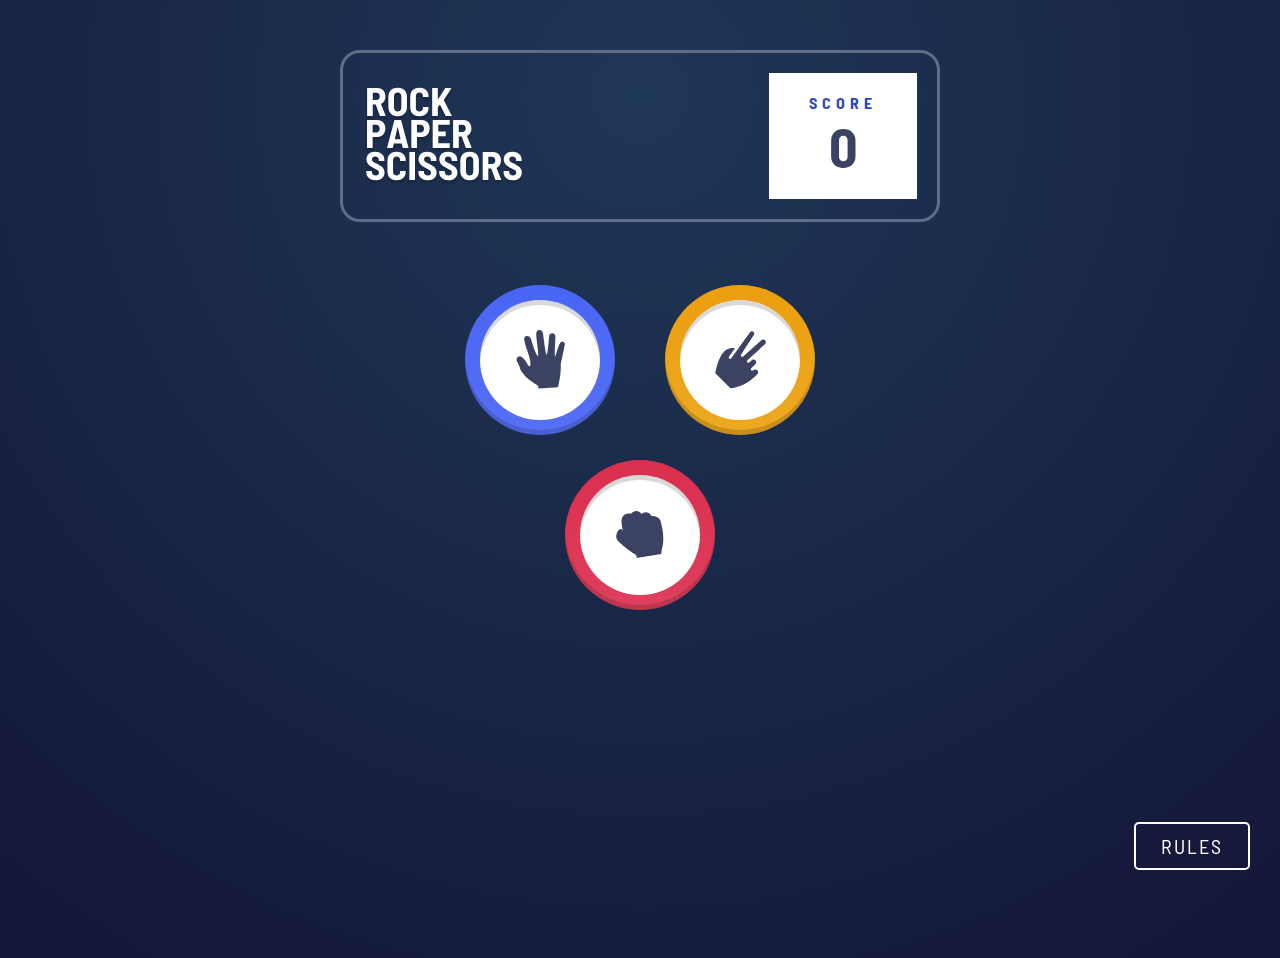
<file: rock-paper-scissors/index.html>
<!DOCTYPE html>
<html lang="en">
  <head>
    <meta charset="UTF-8">
    <meta name="viewport" content="width=device-width, initial-scale=1.0"> 
    <title>Rock, Paper, Scissors</title>
    <link rel="icon" type="image/png" sizes="32x32" href="./assets/images/favicon-32x32.png">
    <!-- CSS FILES -->
    <link rel="stylesheet" href="css/index.css"/>
  </head>
  <body>

    <!-- Page container -->
    <div class="container">

      <!-- Header -->
      <header>
       <img src='./assets/images/logo.svg'>
        <div class="score-container">
          <h4>Score</h4>
          <p id="score">0</p>
        </div>
      </header>

      <!-- Main container  -->
      <main id='main'>
        <!-- Buttons -->
        <button class="btn-circle btn-paper pick" data-choice="paper">
          <span class="image-wrapper"> <img src="./assets/images/icon-paper.svg" alt="paper-icon"> </span>
        </button>
        <button class="btn-circle btn-scissors pick" data-choice="scissors">
          <span class="image-wrapper">
          <img src="./assets/images/icon-scissors.svg" alt="Scissors-icon">
          </span>
        </button>
        <button class="btn-circle btn-rock pick" data-choice="rock">
          <span class="image-wrapper">
            <img src="./assets/images/icon-rock.svg" alt="rock-icon">
          </span>
        </button>
      </main>

      <!-- Rules -->
      <div class="rules-modal" id="modal">
        <div class="modal">
          <img src="./assets/images/image-rules.svg" alt="rules">
          <button id="close"><img src="./assets/images/icon-close.svg" alt="close"></button>
        </div>
      </div>
      <button class="btn-rules" id="open">Rules</button>
    </div>

    <!-- Result Page -->
    <div class='selection' id='selection'>
      <div>
        <h2>You picked</h2>
        <button class="btn-circle btn-paper" id='user_select'>
          <span class="image-wrapper"> 
            <img src="./assets/images/icon-paper.svg" alt="paper-icon"> </span>
        </button>
      </div>
      <div class="go-down">
        <p class="big-text">You <span id="winner">win</span></p>
        <button class="btn" id="reset">Play again</button>
      </div>
      <div>
        <h2>The House Picked</h2>
        <button class="btn-circle btn-rock" id="computer_select">
          <span class="image-wrapper"> <img src="./assets/images/icon-rock.svg" alt="rock-icon"> </span>
        </button>
      </div>
    </div>

    <!-- scripts -->
    <script src="js/index.js"></script>
  </body>
</html>
</file>
<file: rock-paper-scissors/css/index.css>
@import url('https://fonts.googleapis.com/css2?family=Barlow+Semi+Condensed:600,700&display=swap');


* {
    box-sizing: border-box;
}

body {
    background: radial-gradient(circle at 50% 10%, hsl(214, 47%, 23%), hsl(237, 49%, 15%));
    color: #fff;
    font-family: 'Barlow Semi condensed', 'sans-serif';
    min-height: 100vh;
}

.container {
    width: 600px;
    max-width: 100%;
    margin: 0 auto;
}

header {
    border: 3px solid hsl(217, 16%, 45%);
    border-radius: 20px;
    align-items: center;
    display: flex;
    justify-content: space-between;
    padding: 20px;
    margin: 50px 0;
}

h1{
    font-size: 3rem;
    margin: 0;
    display: flex;
    line-height:0.8;

    flex-direction: column;
    text-transform: uppercase;
}
h2{
    letter-spacing: 2px;
    text-transform: uppercase;
}

h4{
    color: hsl(229, 64%, 46%);
    margin: 0;
    letter-spacing: 5px;
    text-transform: uppercase;
}

.score-container{
    background-color: #fff;
    border-radius:10 px;
    padding: 20px 40px;
    text-align: center;
}

.score-container p{
    color: hsl(229, 25%, 31%);
    font-size: 3.5rem;
    font-weight: 700;
    margin: 0;
}
main {
    /* background-color: #fff; */
    display: flex;
    flex-wrap: wrap;
    justify-content: center;
    align-items: center;
    height: 350px;
    width: 400px;
    margin: 0 auto;
    position: relative;
}

.btn-circle{
    border: none;
    border-radius: 50%;
    box-shadow: inset 0 -5px rgba(0, 0, 0, 0.15);
    margin: 0 25px;
    width: 150px;
    height: 150px;
}
.button:focus {
    outline: none;
}
.btn-circle:active{
    transform: scale(0.9);
}
.btn-circle .image-wrapper{
    background-color: #fff;
    border-radius: 50%;
    box-shadow: inset 0 5px rgba(0, 0, 0, 0.15);
    display: inline-flex;
    align-items: center;
    justify-content: center;
    height: 120px;
    width: 120px;
    
}
.btn-paper{
    background: linear-gradient(
        to bottom,
        hsl(230, 89%, 62%),
        hsl(230, 89%, 65%)
        );
    
}
.btn-scissors{
    background: linear-gradient(
        to bottom,
        hsl(39, 89%, 49%),
        hsl(40, 84%, 53%)
        );

}
.btn-rock{
    background: linear-gradient(
        to bottom,
        hsl(349, 71%, 52%),
        hsl(349, 70%, 56%)
        );
    
}
.btn-rules {
    bottom: 30px;
    right: 30px;
    border: 2px solid #fff;
    border-radius: 5px;
    background-color: transparent;
    color: #fff;
    font-size: 20px;
    font-family: inherit;
    padding: 10px 25px;
    position: fixed;
    letter-spacing: 2px;
    text-transform: uppercase;
}
.btn{
    border: 2px solid #fff;
    border-radius: 10px;
    background-color: #fff;
    color: hsl(229, 25%, 31%);
    font-size: 20px;
    font-family: inherit;
    padding: 10px 25px;
    letter-spacing: 2px;
    text-transform: uppercase;
}
.selection {
    display: None;
    font-weight: wrap;
    justify-content: center;
    align-items: center;
    text-align: center;
    width: 1000px;
    max-width: 100%;
    margin: 0 auto;

}
.selection .btn-circle {
    margin: 50px 100px;
    transform: scale(1.4);
}
.big-text {
    font-size: 3rem;
    margin: 0 0 20px;
    line-height:0.8;
    text-transform: uppercase;
}

.rules-modal{
    background-color: #f0f0f0;
    display: None;
    flex-direction: column;
    align-items: center;
    justify-content: center;
    position: fixed;
    top: 0;
    left: 0;
    width: 100vw;
    height: 100vh;
    z-index: 100;
}

.rules-modal  button{
    border: none;
    background-color:transparent;
    transition:scale(1.5);
    cursor: pointer;
    margin-top: 40px;
}

@media (max-width:900px) {
    .selection .btn-circle {
        margin: 50px 20px;
        transform: scale(1);
    }
    .go-down {
        order:1;
    }
    .selection {
        width: 500px;
    }
}
</file>
